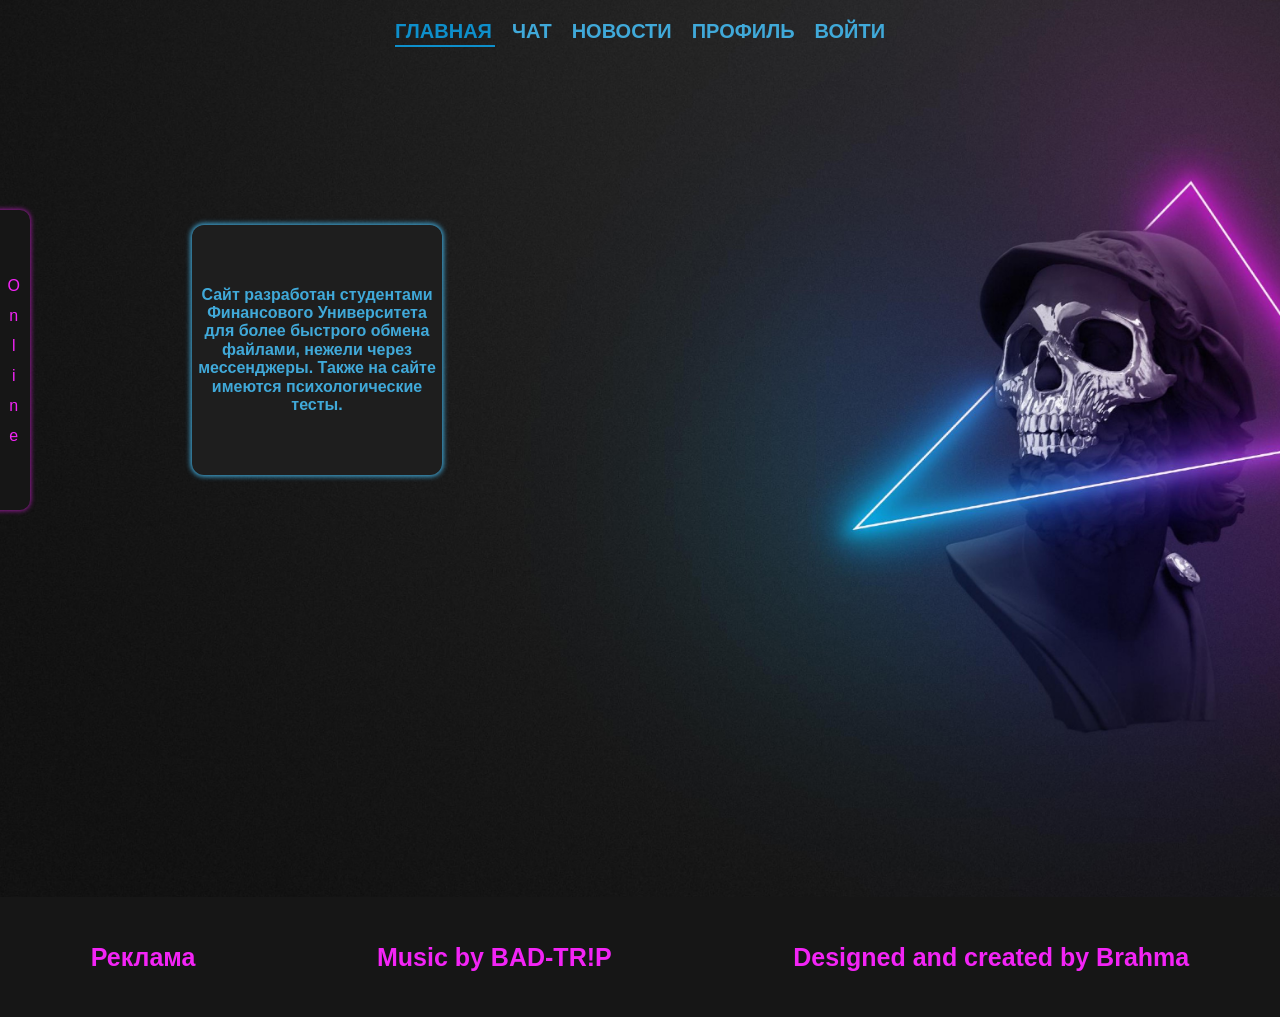
<file: index.html>
<!doctype html>
<html lang="ru">
<head>
    <script src="/index.js"></script>
    <meta charset="UTF-8">
    <meta name="viewport"
    content="width=device-width, user-scalable=no, initial-scale=1.0, maximum-scale=1.0, minimum-scale=1.0">
    <meta http-equiv="X-UA-Compatible" content="ie=edge">
    <link rel="stylesheet" href="css/index/anims.css">
    <link rel="stylesheet" href="css/index/media.css">
    <link rel="stylesheet" href="css/index/normalize.css">
    <link rel="stylesheet" href="css/index/style.css">
    <title>Главная</title>
    <link rel="shortcut icon" type="image/x-icon" href="img/logo1.png">
</head>
<body>
    <div class="main-container">
        <header class="header">
            <div class="container">
                <div class="header-content">
                    <nav class="header-navigation">
                        <ul class="header-list">
                            <li class="header-list__item-active">
                                <a href="index.html" class="header-list__link-active">
                                    Главная
                                </a>
                            </li>
                            <li class="header-list__item">
                                <a href="chat.html" class="header-list__link">
                                    Чат
                                </a>
                            </li>
                            <li class="header-list__item">
                                <a href="news.html" class="header-list__link">
                                    Новости
                                </a>
                            </li>
                            <li class="header-list__item">
                                <a href="profile.html" class="header-list__link">
                                    Профиль
                                </a>
                            </li>
                            <li class="header-list__item">
                                <a href="login.html" class="header-list__link">
                                    Войти
                                </a>
                            </li>
                        </ul>
                    </nav>
                </div>
            </div>
        </header>
    <main>
        <section>
            <div class="main-content">
                <div class="welcome">
                    <p class="main-text">
                        <!-- Lorem ipsum dolor sit amet consectetur adipisicing elit. Consequatur modi similique eligendi necessitatibus natus odio deserunt doloremque quidem minus aperiam! -->
                        Сайт разработан студентами Финансового Университета
                        для более быстрого обмена файлами, нежели через мессенджеры. 
                        Также на сайте имеются психологические тесты.
                    </p>
                </div>
            </div>
        </section>
        <div class="online">
            <div class="users-online">
                <a href="#"><img src="img/profile_photo.png" alt="user_photo" class="users-photo-online__item"></a>
                <a href="#"><p class="users-name-online">Nickname</p></a>
                <a href="#"><img src="img/profile_photo.png" alt="user_photo" class="users-photo-online__item"></a>
                <a href="#"><p class="users-name-online">Nickname</p></a>
                <a href="#"><img src="img/profile_photo.png" alt="user_photo" class="users-photo-online__item"></a>
                <a href="#"><p class="users-name-online">Nickname</p></a>
                <a href="#"><img src="img/profile_photo.png" alt="user_photo" class="users-photo-online__item"></a>
                <a href="#"><p class="users-name-online">Nickname</p></a>
                <a href="#"><img src="img/profile_photo.png" alt="user_photo" class="users-photo-online__item"></a>
                <a href="#"><p class="users-name-online">Хач.</p></a>
            </div>
            <div class="online-title">
                <p>O<br>n<br>l<br>i<br>n<br>e</p>
            </div>
        </div>
    </main>
    <footer class="footer-content">
            <p class="footer-content_item">Реклама</p>
            <p class="footer-content_item">Music by BAD-TR!P</p>
            <p class="footer-content_item"><span class="by">Designed and created</span> by Brahma</p>
    </footer>
</div>
<script src="main.js"></script>
</body>
</html>
</file>
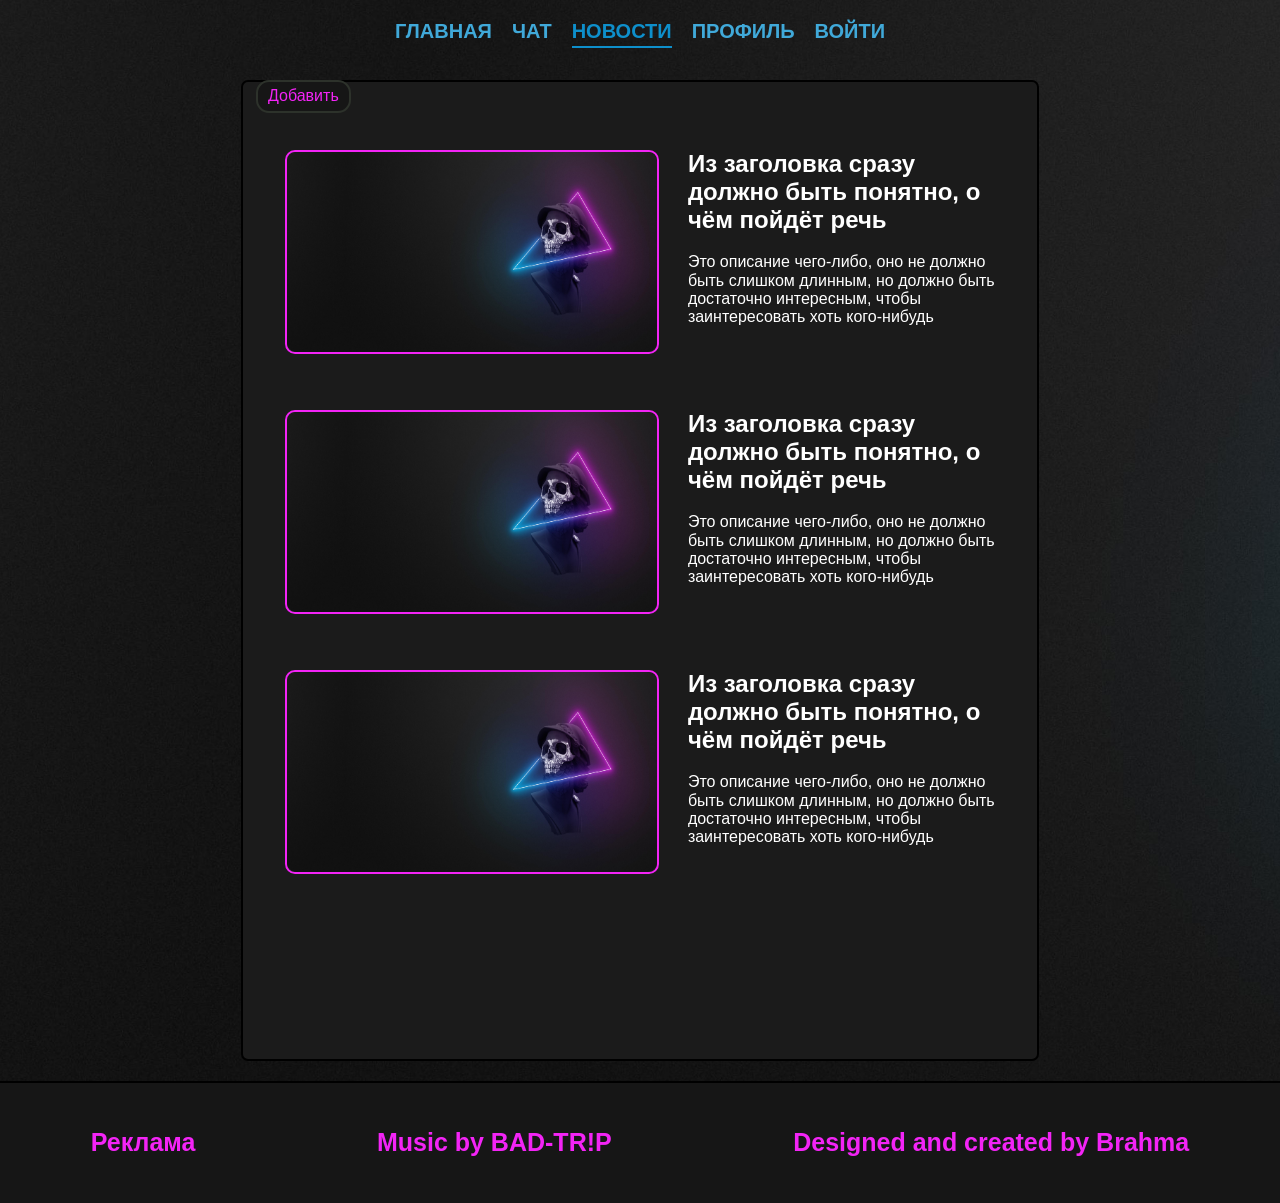
<file: news.html>
<!DOCTYPE html>
<html lang="en">
<head>
    <meta charset="UTF-8">
    <meta http-equiv="X-UA-Compatible" content="IE=edge">
    <link rel="shortcut icon" href="img/logo1.png" type="image/x-icon">
    <link rel="stylesheet" href="css/news/media.css">
    <link rel="stylesheet" href="css/index/normalize.css">
    <link rel="stylesheet" href="css/news/news.css">
    <meta name="viewport" content="width=device-width, initial-scale=1.0">
    <title>Новости</title>
</head>
<body>
    <header class="header">
        <div class="container">
            <div class="header-content">
                <nav class="header-navigation">
                    <ul class="header-list">
                        <li class="header-list__item">
                            <a href="index.html" class="header-list__link">
                                Главная
                            </a>
                        </li>
                        <li class="header-list__item">
                            <a href="chat.html" class="header-list__link">
                                Чат
                            </a>
                        </li>
                        <li class="header-list__item-active">
                            <a href="news.html" class="header-list__link-active">
                                Новости
                            </a>
                        </li>
                        <li class="header-list__item">
                            <a href="profile.html" class="header-list__link">
                                Профиль
                            </a>
                        </li>
                         <li class="header-list__item">
                                <a href="login.html" class="header-list__link">
                                    Войти
                                </a>
                            </li>
                    </ul>
                </nav>
            </div>
        </div>
    </header>
    <main class="main">
        <div class="main-container">
            <div class="add-news-button">
                <button id="add__button">Добавить</button>
                <div class="add-news">
                    <form action="" class="add-news-form">
                        <input type="text" name="text" id="news-name" placeholder="Введите название новости">
                        <textarea name="description" id="news-description" cols="30" rows="5" placeholder="Введите описание новости"></textarea>
                        <button id="add-news-attach-file_button" type="file">Прикрепить изображение</button>
                        <button type="submit" id="add-news_button">Добавить новость</button>
                    </form>
                </div>
            </div>
            <div class="main-container-items">
                <div class="item">
                    <div class="item-photo">
                        <img src="img/bg.jpg" alt="photo">
                    </div>
                    <div class="item-text">
                        <div class="item-title">
                            <h2><a href="#">Из заголовка сразу должно быть понятно, о чём пойдёт речь</a></h2>
                        </div>
                        <div class="item-description">
                            <p>Это описание чего-либо, оно не должно быть слишком длинным, но должно быть достаточно интересным, чтобы заинтересовать хоть кого-нибудь</p>
                        </div>
                    </div>
                </div>
                <div class="item">
                    <div class="item-photo">
                        <img src="img/bg.jpg" alt="photo">
                    </div>
                    <div class="item-text">
                        <div class="item-title">
                            <h2><a href="#">Из заголовка сразу должно быть понятно, о чём пойдёт речь</a></h2>
                        </div>
                        <div class="item-description">
                            <p>Это описание чего-либо, оно не должно быть слишком длинным, но должно быть достаточно интересным, чтобы заинтересовать хоть кого-нибудь</p>
                    </div>
                    </div>
                </div>
                <div class="item">
                    <div class="item-photo">
                        <img src="img/bg.jpg" alt="photo">
                    </div>
                    <div class="item-text">
                        <div class="item-title">
                            <h2><a href="#">Из заголовка сразу должно быть понятно, о чём пойдёт речь</a></h2>
                        </div>
                        <div class="item-description">
                            <p>Это описание чего-либо, оно не должно быть слишком длинным, но должно быть достаточно интересным, чтобы заинтересовать хоть кого-нибудь</p>
                    </div>
                    </div>
                </div>
            </div>
        </div>
    </main>
    <footer class="footer-content">
        <p class="footer-content_item">Реклама</p>
        <p class="footer-content_item">Music by BAD-TR!P</p>
        <p class="footer-content_item"><span class="by">Designed and created</span> by Brahma</p>
    </footer>
    <script src="main.js"></script>
</body>
</html>
</file>
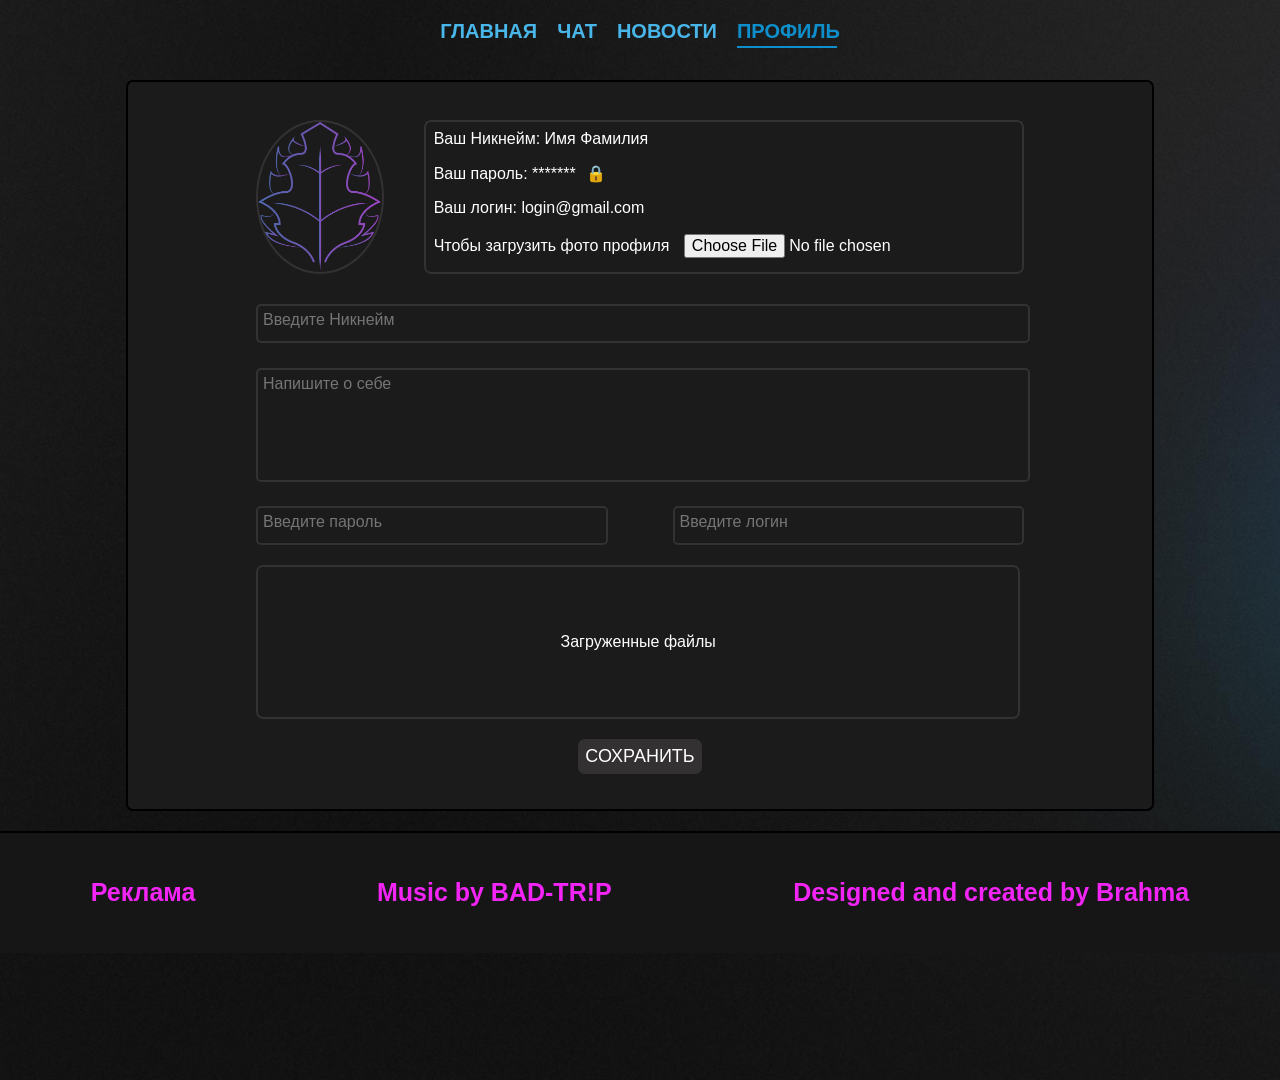
<file: profile.html>
<!DOCTYPE html>
<html lang="en">
<head>
    <meta charset="UTF-8">
    <meta http-equiv="X-UA-Compatible" content="IE=edge">
    <meta name="viewport" content="width=device-width, initial-scale=1.0">
    <link rel="shortcut icon" href="img/logo1.png" type="image/x-icon">
    <link rel="stylesheet" href="css/profile/hovers.css">
    <link rel="stylesheet" href="css/profile/media.css">
    <link rel="stylesheet" href="css/index/normalize.css">
    <link rel="stylesheet" href="css/profile/profile.css">
    <title>Профиль</title>
</head>
<body>
    <header class="header">
        <div class="container">
            <div class="header-content">
                <nav class="header-navigation">
                    <ul class="header-list">
                        <li class="header-list__item">
                            <a href="index.html" class="header-list__link">
                                Главная
                            </a>
                        </li>
                        <li class="header-list__item">
                            <a href="chat.html" class="header-list__link">
                                Чат
                            </a>
                        </li>
                        <li class="header-list__item">
                            <a href="news.html" class="header-list__link">
                                Новости
                            </a>
                        </li>
                        <li class="header-list__item-active">
                            <a href="profile.html" class="header-list__link-active">
                                Профиль
                            </a>
                        </li>
                    </ul>
                </nav>
            </div>
        </div>
    </header>
    <main class="main">
        <div class="main-container">
            <div class="top-content">
                <div class="profile_photo">
                    <img src="img/logo1.png" alt="profile_photo">
                </div>
                <div class="profile-header">
                    <div class="profile-header__item-name">
                        <p>Ваш Никнейм: <span class="profile-header-name">Имя Фамилия</span></p>
                    </div>
                    <div class="profile-header__item-password">
                        <p>Ваш пароль: <span class="profile-header-password">*******</span><a href="#">&#128274;</a></p>
                    </div>
                    <div class="profile-header__item-login">
                       <p>Ваш логин: <span class="profile-header-login">login@gmail.com</span></p>
                    </div>
                    <div class="profile-header__item-upload-photo">
                        <p class="">Чтобы загрузить фото профиля <input type="file"></p>
                    </div>
                </div>
            </div>
            <div class="other-content">
                <div class="other-content-nickname">
                    <div class="other-content__item-nickname">
                        <textarea name="nickname" id="nickname" cols="30" rows="1" placeholder="Введите Никнейм"></textarea>
                    </div>
                </div>
                <div class="other-content-about">
                    <div class="other-content__item-about">
                        <textarea name="about" id="about" cols="30" rows="1" placeholder="Напишите о себе"></textarea>
                    </div>
                </div>
                <div class="other-content-password">
                    <div class="other-content__item-password">
                        <textarea name="password" id="password" cols="30" r     ows="1" placeholder="Введите пароль"></textarea>
                        <textarea name="login" id="login" cols="30" rows="1" placeholder="Введите логин"></textarea>
                    </div>
                </div>
                <div class="other-content-donwload">
                    <div class="other-content__item-donwload">
                        <p>Загруженные файлы</p>
                    </div>
                </div>
            </div>
            <div class="button-save">
                <button id="button-save"><a href="#">Сохранить</a></button>
            </div>
        </div>
    </main>
    <footer class="footer-content">
        <p class="footer-content_item">Реклама</p>
        <p class="footer-content_item">Music by BAD-TR!P</p>
        <p class="footer-content_item"><span class="by">Designed and created</span> by Brahma</p>
    </footer>
    <script src="main.js"></script>
</body>
</html>
</file>
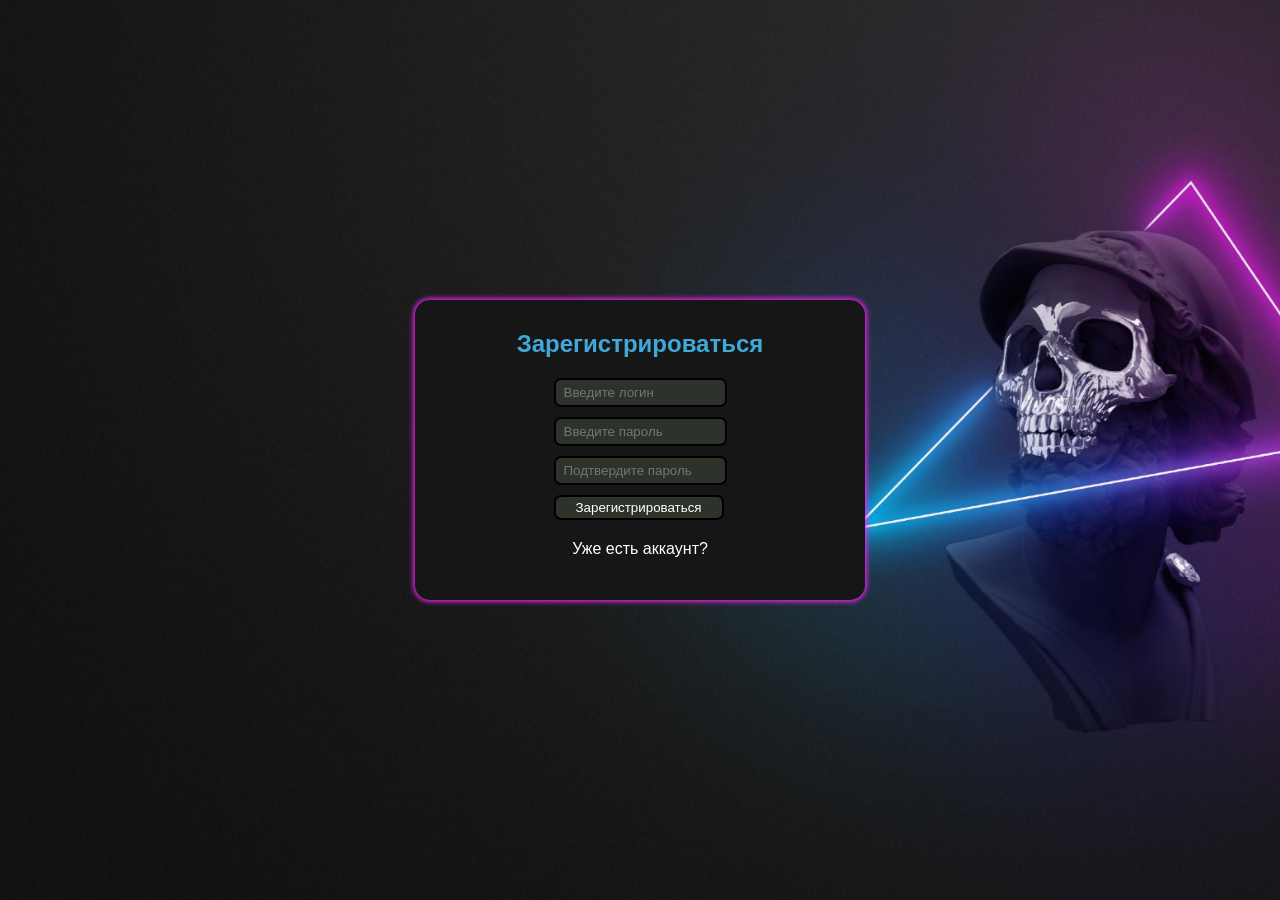
<file: register.html>
<!DOCTYPE html>
<html lang="en">
<head>
    <meta charset="UTF-8">
    <meta http-equiv="X-UA-Compatible" content="IE=edge">
    <link rel="shortcut icon" href="img/logo1.png" type="image/x-icon">
    <link rel="stylesheet" href="css/register/register.css">
    <meta name="viewport" content="width=device-width, initial-scale=1.0">
    <title>Регистрация</title>
</head>
<body>
    <div class="container">
        
        <div class="login-content">
            <h1>Зарегистрироваться</h1>
            <div class="login-forms">
                <form id="login-form">
                    <input name="login" class="login-input" id="name" autocomplete="new-password" placeholder="Введите логин" minlength="3" maxlength="30">
                    <input type="password" class="login-input" name="password" id="pass" autocomplete="new-password" placeholder="Введите пароль" minlength="3" maxlength="25">
                    <input type="password" class="login-input" name="repass" id="repassword" autocomplete="new-password" placeholder="Подтвердите пароль" minlength="3" maxlength="25">
                    <!-- <button type="submit" id="btn_register">Зарегистрироваться</button> -->
                    <button  class="login-input" id="submit">Зарегистрироваться </button>
                </form>
            </div>
            <a href="login.html">Уже есть аккаунт?</a>
        </div>
    </div>
    <script src="register.js"></script>
</body>
</html>
</file>
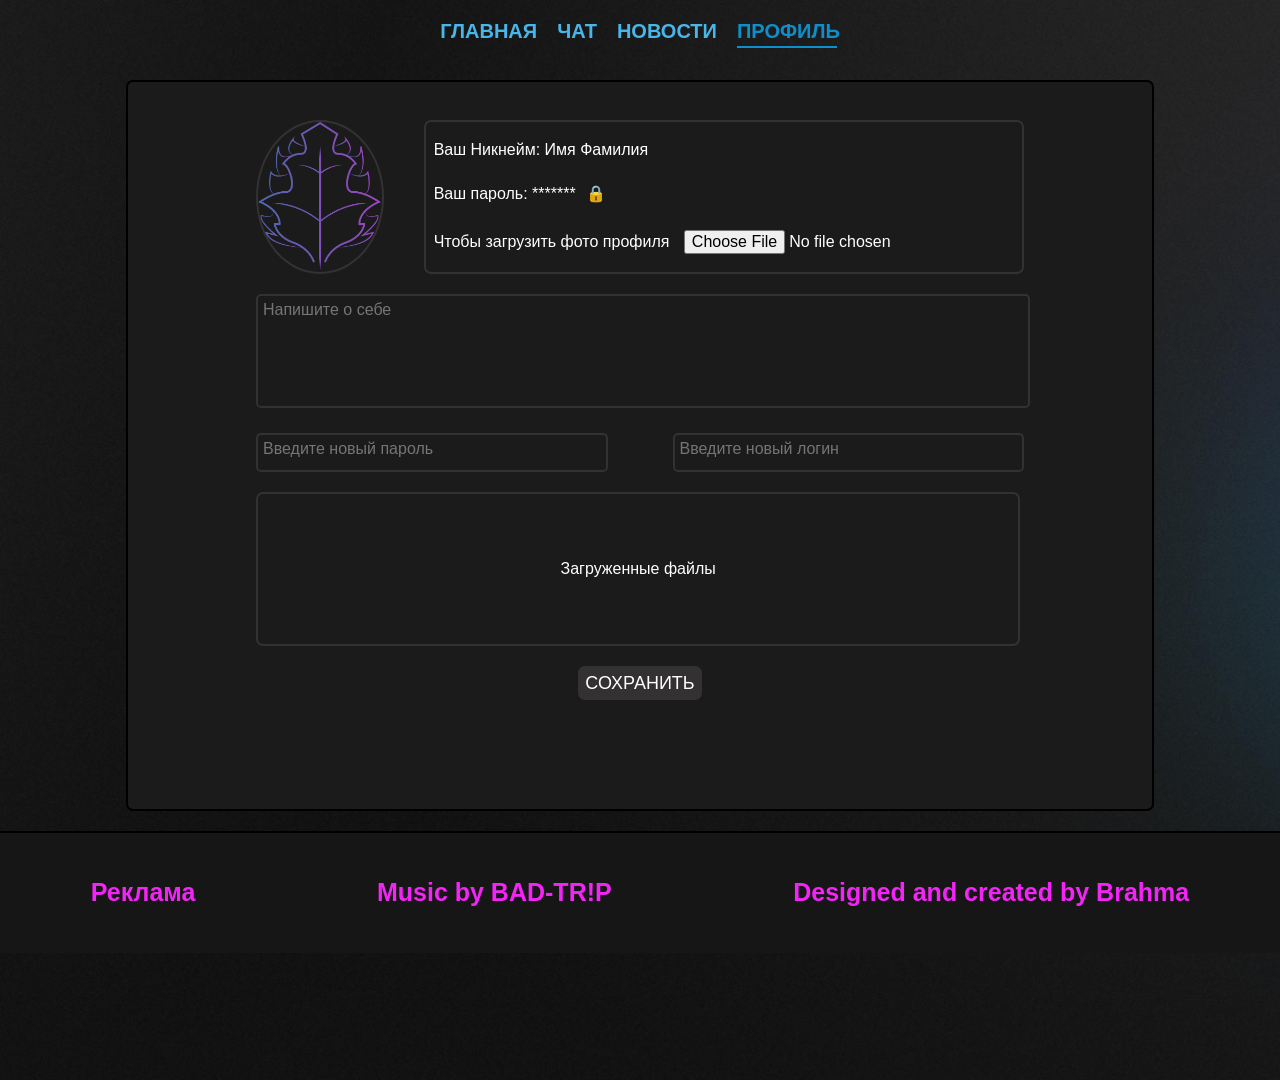
<file: real-master/profile.html>
<!DOCTYPE html>
<html lang="en">
<head>
    <meta charset="UTF-8">
    <meta http-equiv="X-UA-Compatible" content="IE=edge">
    <meta name="viewport" content="width=device-width, initial-scale=1.0">
    <link rel="shortcut icon" href="img/logo1.png" type="image/x-icon">
    <link rel="stylesheet" href="css/profile/hovers.css">
    <link rel="stylesheet" href="css/profile/media.css">
    <link rel="stylesheet" href="css/index/normalize.css">
    <link rel="stylesheet" href="css/profile/profile.css">
    <title>Профиль</title>
</head>
<body>
    <header class="header">
        <div class="container">
            <div class="header-content">
                <nav class="header-navigation">
                    <ul class="header-list">
                        <li class="header-list__item">
                            <a href="index.html" class="header-list__link">
                                Главная
                            </a>
                        </li>
                        <li class="header-list__item">
                            <a href="chat.html" class="header-list__link">
                                Чат
                            </a>
                        </li>
                        <li class="header-list__item">
                            <a href="news.html" class="header-list__link">
                                Новости
                            </a>
                        </li>
                        <li class="header-list__item-active">
                            <a href="profile.html" class="header-list__link-active">
                                Профиль
                            </a>
                        </li>
                    </ul>
                </nav>
            </div>
        </div>
    </header>
    <main class="main">
        <div class="main-container">
            <form action="">
            <div class="top-content">
                <div class="profile_photo">
                    <img src="img/logo1.png" alt="profile_photo">
                </div>
                    <div class="profile-header">
                        <div class="profile-header__item-name">
                            <p>Ваш Никнейм: <span class="profile-header-name">Имя Фамилия</span></p>
                        </div>
                        <div class="profile-header__item-password">
                            <p>Ваш пароль: <span class="profile-header-password">*******</span><a href="#">&#128274;</a></p>
                        </div>
                            <div class="profile-header__item-upload-photo">
                                <p>Чтобы загрузить фото профиля <input type="file"></p>
                            </div>
                        </div>
                    </div>
                    <div class="other-content">
                    <div class="other-content-about">
                        <div class="other-content__item-about">
                            <textarea name="about" id="about" cols="30" rows="1" placeholder="Напишите о себе"></textarea>
                        </div>
                    </div>
                    <div class="other-content-password">
                        <div class="other-content__item-password">
                            <textarea name="password" id="password" cols="30" rows="1" placeholder="Введите новый пароль"></textarea>
                            <textarea name="login" id="login" cols="30" rows="1" placeholder="Введите новый логин"></textarea>
                        </div>
                    </div>
                        <div class="other-content-donwload">
                            <div class="other-content__item-donwload">
                                <p>Загруженные файлы</p>
                            </div>
                        </div>
                    </div>
                </form>
                <div class="button-save">
                    <button id="button-save"><a href="#">Сохранить</a></button>
                </div>
            </div>
        </main>
        <footer class="footer-content">
            <p class="footer-content_item">Реклама</p>
            <p class="footer-content_item">Music by BAD-TR!P</p>
            <p class="footer-content_item"><span class="by">Designed and created</span> by Brahma</p>
        </footer>
    <script src="main.js"></script>
</body>
</html>
</file>
<file: css/index/anims.css>
@keyframes anim-for-content-block {
    0% {
        transform: translateY(10px);
    }
    50% {
        transform: translateY(-6px);
    }
}


@keyframes im_here {
    0% {
        margin-left: -270px;
    }

    25% {
        margin-left: -260px;
    }
    50% {
        margin-left: -270px;
    }
    75% {
        margin-left: -260px;
    }
    100% {
        margin-left: -270px;
    }
}
</file>
<file: css/index/media.css>
@media (max-width: 1440px) {
    
    section .welcome {
        height: 250px;
        width: 250px;
    }

    .welcome p {
        font-size: 16px;
    }
}

@media (max-width: 768px) {
    .footer-content p:first-child {
        display: none;
    }

    section .welcome {
        height: 250px;
        width: 250px;
    }

    .welcome p {
        font-size: 17px;
    }

    .online {
        visibility: hidden;
    }

    .footer-content > p {
        font-size: 23px;
    }

}

@media (max-width: 425px) {
    .header-list {
        font-size: 15px;
        padding: 5px;
    }

    section .welcome {
        margin-left: -5%;
        height: 225px;
        width: 225px;
    }
    
    section .welcome > p {
        font-size: 15px;
    }

    .footer-content > p {
        margin-top: -10%;
        font-size: 19px;
    }

}

@media (max-width: 375px) {

    .online {
        visibility: hidden;
    }

    .header-list__item-active {
        display: none;
    }

    footer .footer-content{
        color: red;
    }    

    .footer-content_item .by {
        display: none;
    }

    .footer-content_item:last-child::before {
        content: 'Site';
    }
}

@media (max-width: 320px) {



    .online {
        visibility: hidden;
    }

    .header-list__item-active {
        display: none;

    }

    footer {
        display: flex;
        flex-direction: column;
    }    
    

    .footer-content_item .by {
        display: none;
    }

    .footer-content_item:last-child::before {
        content: 'Site';
    }

}
</file>
<file: css/index/style.css>
@import url('./vars.css');

/* Полоса прокрутки */

body::-webkit-scrollbar {
    width: 8px;
}
  
body::-webkit-scrollbar-track {
    background: var(--theme-bg);
}

body::-webkit-scrollbar-thumb {
    border-radius: 10px;
    border: 2px solid #ad1aaf;
}

* {
    box-sizing: border-box;
    margin: 0;
    padding: 0;
    font-family: Arial;
}

html {
    background-color: var(--theme-bg);
}

/* HEADER */

header {
    position: relative;
    top: 0;
    display: flex;
    text-align: center;
    justify-content: center;
    height: 60px;
}

.header-content {
    width: 100%;
    flex-wrap: wrap;
}

.header-list {
    display: flex;
    list-style: none;
}

.header-navigation li{
    margin-top: 10px;
    font-size: 20px;
    padding: 10px;
    font-weight: bold;
    text-transform: uppercase;
}

/* HEADER-LIST__LINK */

.header-list__link {
    position: relative;
    text-decoration: none;
    color: var(--light-blue);
    text-transform: uppercase;
    padding-bottom: 5px;
    font-weight: bold;
}

.header-list__link:before {
    content: '';
    position: absolute;
    bottom: 0;
    left: 0;
    width: 100%;
    height: 2px;
    background-color: #0e8fcb;
    transform: scaleX(0);
    transition: all 0.2s ease-in-out;
}

.header-list__link:hover {
    color: #0e8fcb;
}

.header-list__link:hover::before {
    transform: scaleX(1);
    height: 2.5px;
}

.header-list__link:hover::before {
    color: var(--light-blue);
}

/* HEADER-LIST-LINK__ACTIVE */

.header-list__item-active a{
    text-decoration: none;
    color: #0e8fcb;
}

.header-list__link-active:before {
    content: '';
    position: absolute;
    bottom: 5.5px;
    top: 1  ;
    bottom: 13px;
    width: 100px;
    height: 2.5px;
    transform: scaleX(1);
    background-color: #0e8fcb;
}

/* CONTENT */


body:before {
	position: absolute;
	content: ' ';
    background-image: url('../../img/bg.jpg');
    background-size: cover;
	background-position: 50% 0;
    background-repeat: no-repeat; 
	height: 100%;
	width: 100%;
	z-index: -1;
}

.main-content {
    display: flex;
    justify-content: center;
    width: 50%;
}

.welcome {
    position: absolute;
    z-index: -1;
    top: 25%;
    left: 15%;
    height: 375px;
    width: 350px;
    background-color: #1E1E1E;
    border-radius: 12px;
    box-shadow: 0 0 5px 1.5px var(--light-blue);
    display: flex;
    justify-content: center;
    align-items: center;
}

.main-text {
    font-weight: bold;
    font-size: 23px;
    color: var(--light-blue);
    text-align: center;
}

/* ONLINE */

.online {
    display: flex;
    justify-content: space-between;
    background-color: var(--theme-bg);
    box-shadow: 0 0 5px 0.5px var(--theme-text);
    border-radius: 10px;
    width: 300px;
    height: 300px;
    margin-top: 150px;
    margin-left: -270px;
    user-select: none;
    transition: 0.3s ease-in-out;
    animation-delay: 5s;
    animation-duration: 1.5s;
    animation-name: im_here;
}

.online:hover {
    margin-left: -10px;
}

.users-online {
    display: flex;
    flex-direction: column;
    align-items: center;
    padding-left: 10px;
    padding-top: 10px;
    flex-wrap: wrap;
}

.users-online a {
    text-decoration: none;
}

.users-name-online {
    color: var(--light-blue);
    font-size: 14px;
    padding: 5px;
}

.users-online img {
    width: 40px;
    height: 40px;
}

.online-title {
    display: flex;
    justify-content: left;
    text-align: center;
    margin-right: 10px;
    align-items: center;
}

.online-title p {
    color: var(--light-pink);
    margin-top: 10%;
    line-height: 30px;
}

/* FOOTER */

main {
    height: 93vh;
}

footer {
    background-color: var(--theme-bg);
    display: flex;
    justify-content: space-around;
    align-items: center;
    height: 120px;
    flex-wrap: wrap;
}

.footer-content_item {
    color: var(--light-pink);
    font-weight: bold;
    font-size: 25px;
}

.sticky {
    position: sticky;
    top: 0;
    left: 0;
    background-color: #0000008c;
    transition: background 1s ease;
}
</file>
<file: css/news/media.css>
@import url(./vars.css);

@media (max-width: 768px) {


    .item {
        display: flex;
        flex-direction: column;
        align-items: center;
        margin-top: 100px;
    }

    .item-text {
        font-size: 14px;
        margin-top: 20px;
    }

    .footer-content_item:first-child {
        display: none;
    }

}

@media (max-width: 425px) {
 
    .header-list li:first-child {
        display: none;
    }

    .main-container-items {
        width: 100%;
    }

    .main-container-items .item .item-photo {
        width: 200px;
        height: 200px;
    }
    
    .main-container-items .item .item-photo img {
        width: 200px;
        height: 200px;
    }

    .main-container-items .item .item-text {
        font-size: 10px;
    }

    footer {
        display: flex;
        flex-direction: column;
        align-items: center;
        text-align: center;
    }
    
    footer p {
        font-size: 3px;

    }
}

@media (max-width: 320px) {

    .header-navigation li {
        font-size: 10px;
    }

    .main-container-items .item .item-photo {
        width: 130px;
        height: 150px;
    }
    
    .main-container-items .item .item-photo img {
        width: 130px;
        height: 150px;
    }

    .main-container-items .item .item-text {
        font-size: 9px;
    }
}
</file>
<file: css/news/news.css>
@import url(./vars.css);

/* SCROLLBAR */

body::-webkit-scrollbar {
    width: 8px;
}
  
body::-webkit-scrollbar-track {
    background: var(--theme-bg);
}

body::-webkit-scrollbar-thumb {
    border-radius: 10px;
    border: 2px solid #ad1aaf;
}

.main-container-items::-webkit-scrollbar {
    width: 8px;
}
  
.main-container-items::-webkit-scrollbar-track {
    background: var(--theme-bg);
}

.main-container-items::-webkit-scrollbar-thumb {
    border-radius: 10px;
    border: 2px solid #ad1aaf;
}

* {
    margin: 0;
    padding: 0;
    font-family: Arial;
}

/* BACKGROUND */

body:before {
	content: ' ';
	position: absolute;
    background-image: url('../../img/bg.jpg');
    background-size: cover;
    background-repeat: no-repeat; 
	height: 130%;
	width: 100%;
	z-index: -1;
}

html {
    background-color: #333131;
}

/* HEADER */

header {
    position: relative;
    top: 0;
    display: flex;
    text-align: center;
    justify-content: center;
    height: 60px;
}

.header-content {
    width: 100%;
    flex-wrap: wrap;
}

.header-list {
    display: flex;
    list-style: none;
}

.header-navigation li{
    margin-top: 10px;
    font-size: 20px;
    padding: 10px;
    font-weight: bold;
    text-transform: uppercase;
}

/* MENU-LIST */

.header-list__link {
    position: relative;
    text-decoration: none;
    color: var(--light-blue);
    text-transform: uppercase;
    padding-bottom: 5px;
    font-weight: bold;
}

.header-list__link:before {
    content: '';
    position: absolute;
    bottom: 0;
    left: 0;
    width: 100%;
    height: 2px;
    background-color: #0e8fcb;
    transform: scaleX(0);
    transition: all 0.2s ease-in-out;
}

.header-list__link:hover {
    color: #0e8fcb;
}

.header-list__link:hover::before {
    transform: scaleX(1);
    height: 2.5px;
}

.header-list__link:hover::before {
    color: var(--light-blue);
}

/* ACTIVE-PAGE */

.header-list__item-active a{
    text-decoration: none;
    color: #0e8fcb;
}

.header-list__link-active:before {
    content: '';
    position: absolute;
    bottom: 5.5px;
    top: 1;
    bottom: 12px;
    width: 100px;
    height: 2.5px;
    transform: scaleX(1);
    background-color: #0e8fcb;
}

/* CONTENT */

main {
    display: flex;
    justify-content: center;
    align-content: center;
}

.main-container {
    width: 60%;
    height: 100vh;
    background-color: #1B1B1B;
    border: 2px solid black;
    border-radius: 7px;
    margin: 20px 80px;
    padding: 3% 1%;
    display: flex;
    flex-wrap: wrap;
    flex-direction: column;
}

.main-container-items {
    overflow-y: scroll;
}

.item {
    display: flex;
    justify-content: space-evenly;
    color: white;
    height: 200px;
    padding: 30px 0;
}

.item a {
    text-decoration: none;
    color: white;
}

.item .item-photo {
    background-color: #1B1B1B;
    border: 2px solid var(--light-pink);
    border-radius: 10px;
    width: 370px;
    height: 200px;
}

.item .item-photo img {
    border-radius: 10px;
    width: 370px;
    height: 200px;
}

.item-text {
    flex-basis: 40%;
}

.item-text .item-description {
    margin-top: 20px;
}

/* FOOTER */

footer {
    border-top: 2px solid black;
    background-color: var(--theme-bg);
    display: flex;
    justify-content: space-around;
    align-items: center;
    height: 120px;
    flex-wrap: wrap;
}

.footer-content_item {
    color: var(--light-pink);
    font-weight: bold;
    font-size: 25px;
}

.sticky {
    position: sticky;
    top: 0;
    left: 0;
    background-color: #0000008c;
    transition: 1s ease;
}

/* ADD-NEWS */

.add-news-button {
    position: absolute;
    color: white;
    margin-top: -40px;
    cursor: pointer;
}

.add-news-button > button {
    border-radius: 13px;
    background-color: var(--theme-bg);
    color: var(--light-pink);
    border: 2px solid var(--light-gray-bg);
    padding: 5px 10px;
}

.add-news-form{
    display: flex;
    position: absolute;
    justify-content: center;
    flex-direction: column;
    visibility: hidden;
}

.add-news-button button:focus-within {
    border: 2px solid var(--light-pink);
}

.add-news-button:focus-within .add-news-form {
    visibility: visible;
}

.add-news-form input{
    border-top-left-radius: 7px;
    border-top-right-radius: 7px;
    background-color: var(--theme-bg);
    border: none;
    padding: 3px;
    border: 2px solid var(--light-gray-bg);
    outline: none;
    color: white;
    transition: .3s ease-in-out;
}

.add-news-form textarea {
    background-color: var(--theme-bg);
    resize: none;
    border: none;
    padding: 3px;
    border: 2px solid var(--light-gray-bg);
    outline: none;
    color: white;
    transition: .3s ease-in-out;
}

#add-news-attach-file_button {
    background-color: var(--theme-bg);
    border: 2px solid var(--light-gray-bg);
    color: #757566;
    cursor: pointer;
    transition: .3s ease-in-out;
    padding: 3px 0;
}

#add-news_button {
    background-color: var(--theme-bg);
    border: 2px solid var(--light-gray-bg);
    border-bottom-left-radius: 7px;
    border-bottom-right-radius: 7px;
    color: #757566;
    cursor: pointer;
    transition: .3s ease-in-out;
    padding: 3px 0;
}

/* ANIMATION */

.add-news-form input:hover{
    border: 2px solid var(--light-pink);
}

.add-news-form textarea:hover {
    border: 2px solid var(--light-pink);
}

#add-news-attach-file_button:hover {
    border: 2px solid var(--light-pink);
}

#add-news_button:hover {
    border: 2px solid var(--light-pink);
}

.add-news-form input:focus-within{
    border: 2px solid var(--light-pink);
}

.add-news-form textarea:focus-within {
    border: 2px solid var(--light-pink);
}
</file>
<file: css/profile/hovers.css>
@import url(./vars.css);

/* header */

.header-list__link:hover {
    color: #0e8fcb;
}

.header-list__link:hover::before {
    transform: scaleX(1);
    height: 2.5px;
}

.header-list__link:hover::before {
    color: var(--light-blue);
}

/* content */

.profile_photo:hover {
    border: 2px solid var(--light-pink);
}

.other-content__item-nickname textarea:hover {
    border: 2px solid var(--light-pink);
}

.other-content__item-nickname textarea:focus {
    border: 2px solid var(--light-pink);
}

.other-content__item-about textarea:hover {
    border: 2px solid var(--light-pink);
}

.other-content__item-about textarea:focus {
    border: 2px solid var(--light-pink);
}

.other-content__item-password textarea:hover {
    border: 2px solid var(--light-pink);
}

.other-content__item-password textarea:focus {
    border: 2px solid var(--light-pink);
}

.other-content__item-donwload:hover {
    border: 2px solid var(--light-pink);
}

#button-save:hover {
    border: 2px solid var(--light-pink);
}
</file>
<file: css/profile/media.css>
@media (max-width: 1440px) {
    
}

@media (max-width: 1024px) {
    .profile-header > div {
        font-size: 14px;
    }
}

@media (max-width: 768px) {
    footer p:first-child {
        display: none;
    }
}

@media (max-width: 425px) {
    
    .profile-header {
        margin-top: 20px;
        height: 400px;
        width: 265px;
    }

    .top-content .profile_photo {
        width: 150px;
        margin-left: 20%;
    }

    .other-content__item-about #about {
        height: 50px;
    }

    .other-content-donwload {
        display: none;
    }

    .header-list__item-active {
        display: none;
    }

    .top-content {
        display: flex;
        flex-direction: column;
    }

    .other-content__item-password textarea {
        overflow-y: hidden;
    }

    .other-content-donwload {
        visibility: none;
    }

    .button-save {
        margin-top: 10px;
    }

    .button-save button {
        margin-top: 25px;
    }

    .button-save a {
        font-size: 14px;
    }

    .footer-content_item:nth-child(2) {
        font-size: 20px;
    }

    .footer-content_item:last-child{
        font-size: 20px;
    }
}

@media (max-width: 375px) {
    .profile-header {
        width: 235px;
    }
}

@media (max-width: 320px) {
    
    .top-content {
        margin-left: -10%;
    }

    .profile-header {
        width: 200px;
        margin-left: 20px;
    }

    .other-content__item-password {
        width: 200px;
    }
    
    .header-list__item a {
        font-size: 18px;
    }

    .button-save {
        margin-top: -10px;
    }

    .button-save a {
        font-size: 12px;
    }

}
</file>
<file: css/profile/profile.css>
@import url(./vars.css);

/* SCROLLBAR */

body::-webkit-scrollbar {
    width: 8px;
}
  
body::-webkit-scrollbar-track {
    background: var(--theme-bg);
}

body::-webkit-scrollbar-thumb {
    border-radius: 10px;
    border: 2px solid #ad1aaf;
}

* {
    margin: 0;
    padding: 0;
    font-family: Arial;
}

/* BACKGROUND */

body:before {
	content: ' ';
	position: absolute;
    background-image: url('../../img/bg.jpg');
    background-size: cover;
    background-repeat: no-repeat; 
	height: 120%;
	width: 100%;
	z-index: -1;
}

html {
    background-color: #333131;
}

/* HEADER */

header {
    position: relative;
    top: 0;
    display: flex;
    text-align: center;
    justify-content: center;
    height: 60px;
}

.header-content {
    width: 100%;
    flex-wrap: wrap;
}

.header-list {
    display: flex;
    list-style: none;
}

.header-navigation li{
    margin-top: 10px;
    font-size: 20px;
    padding: 10px;
    font-weight: bold;
    text-transform: uppercase;
}

/* MENU-LIST */

.header-list__link {
    position: relative;
    text-decoration: none;
    color: #49b6e9;
    text-transform: uppercase;
    padding-bottom: 5px;
    font-weight: bold;
}

.header-list__link:before {
    content: '';
    position: absolute;
    bottom: 0;
    left: 0;
    width: 100%;
    height: 2px;
    background-color: #0e8fcb;
    transform: scaleX(0);
    transition: all 0.2s ease-in-out;
}

/* ACTIVE-PAGE */

.header-list__item-active a{
    text-decoration: none;
    color: #0e8fcb;
}

.header-list__link-active:before {
    content: '';
    position: absolute;
    bottom: 5.5px;
    top: 1;
    bottom: 12px;
    width: 100px;
    height: 2.5px;
    transform: scaleX(1);
    background-color: #0e8fcb;
}


/* CONTENT */

main {
    display: flex;
    justify-content: center;
    align-content: center;
}

.main-container {
    width: 60%;
    height: 650px;
    background-color: #1B1B1B;
    border: 2px solid black;
    border-radius: 7px;
    margin: 20px 80px;
    padding: 3% 10%;
}

.main-container .button-save {
    text-align: center;
}

.top-content {
    display: flex;
    justify-content: space-between;
}

.profile_photo {
    margin-right: 40px;
    flex-basis: 17%;
    border-radius: 100%;
    display: flex;
    justify-content: center;
    align-items: center;
    background-color: #1B1B1B;
    border: 2px solid #333131;
    transition: 0.3s ease-in-out;
}

.profile_photo img {
    height: 150px;
}


.profile_photo p {

    color: white;
}

.profile-header {
    flex-basis: 82%;
    height: 150px;
    border-radius: 7px;
    background-color: #1B1B1B;
    border: 2px solid #333131;
    transition: 0.3s ease-in-out;
    color: white;
}

.profile-header p {
    padding: 8px 8px;
}

.profile-header__item-password a {
    margin-left: 10px;
    color: white;
    text-decoration: none;
}

.profile-header__item-upload-photo input[type="file"] {
    margin-left: 10px;
}

/* NICKNAME, PASSWORD AND LOGIN, ABOUT, DONWLOAD */

.other-content {
    display: flex;
    flex-direction: column;
    align-items: center;
}

.other-content > div textarea {
    color: white;
}

.other-content-nickname {
    width: 100%;
}

.other-content__item-nickname textarea {
    height: 25px;
    width: 99%;
    margin: 30px 0 0 0;
    resize: none;
    padding: 5px;
    border-radius: 5px;
    outline: none;
    background-color: #1B1B1B;
    border: 2px solid #333131;
    transition: 0.3s ease-in-out;
}


.other-content-about {
    width: 100%;
}

.other-content__item-about textarea {
    height: 100px;
    width: 99%;
    resize: none;
    padding: 5px;
    border-radius: 5px;
    outline: none;
    margin: 20px 0;
    background-color: #1B1B1B;
    border: 2px solid #333131;
    transition: 0.3s ease-in-out;
}

#password {
    margin: 0 65px 0 0;
}

.other-content__item-password  {
    display: flex;
}

.other-content-password {
    width: 100%;
}

.other-content__item-password textarea {
    flex-basis: 49%;
    resize: none;
    outline: none;
    border-radius: 5px;
    padding: 5px;
    height: 25px;
    background-color: #1B1B1B;
    border: 2px solid #333131;
    transition: 0.3s ease-in-out;
}

.other-content-donwload {
    width: 100%;
}

.other-content__item-donwload {
    width: 99%;
    height: 150px;
    display: flex;
    justify-content: center;
    align-items: center;
    border-radius: 7px;
    margin: 20px 0;
    background-color: #1B1B1B;
    border: 2px solid #333131;
    transition: 0.3s ease-in-out;
}

.other-content__item-donwload p {
    color: white;
}

/* SAVE-BUTTON */

.button-save a {
    text-decoration: none;
    color: white;
}

#button-save {
    background-color: #333131;
    border: 2px solid #333131;
    border-radius: 7px;
    color: white;
    font-size: 18px;
    text-transform: uppercase;
    padding: 5px;
    transition: 0.3s ease-in-out;
}

/* FOOTER */

footer {
    border-top: 2px solid black;
    background-color: var(--theme-bg);
    display: flex;
    justify-content: space-around;
    align-items: center;
    height: 120px;
    flex-wrap: wrap;
}

.footer-content_item {
    color: var(--light-pink);
    font-weight: bold;
    font-size: 25px;
}

.sticky {
    position: sticky;
    top: 0;
    left: 0;
    background-color: #0000008c;
    transition: background 1s ease;
}
</file>
<file: css/register/register.css>
@import url('./vars.css');

* {
    padding: 0;
    margin: 0;
    font-family: Arial;
}



body:before {
	position: absolute;
	content: ' ';
    background-image: url('../../img/bg.jpg');
    background-size: cover;
	background-position: 50% 0;
    background-repeat: no-repeat; 
	height: 100%;
	width: 100%;
	z-index: -1;
}



.container {
    width: 100%;
    height: 100vh;
    display: flex;
    justify-content: center;
    align-items: center;
}

.login-content {
    display: flex;
    flex-direction: column;
    text-align: center;
    border-radius: 15px;
    width: 450px;
    height: 300px;
    background-color: var(--theme-bg);
    box-shadow: 0 0 5px 1.5px var(--light-pink);
    color: white;
}

.login-content h1 {
    font-size: 24px;
    color: var(--light-blue);
    user-select: none;
}

.login-content .login-forms {
    display: flex;
    flex-direction: column;
}

.login-forms {
    width: 48%;
}

.login-content {
    flex-direction: column;
    align-items: center;
}

.login-content h1 {
    margin-top: 30px;
}

.login-content a {
    text-decoration: none;
    color: white;
    margin-top: 20px;
}

.login-forms {
    margin-top: 10px;
    align-items: center;
}

.login-input {
    display: flex;
    flex-direction: column;
    resize: none;
    outline: none;
    border-radius: 7px;
    height: 25px;
    background-color: var(--light-gray-bg);
    border: 2px solid black;
    font-family: Arial;
    transition: 0.2s ease;
    margin-top: 10px;
    color: white;
}

.login-input::placeholder {
    padding-left: 8px;
    padding-top: 4px;
    display: flex;
}


.login-forms button {
    margin-top: 10px;
    border: 2px solid black;
    border-radius: 7px;
    background-color: var(--light-gray-bg);
    padding: 3px 20px;
    color: white;
    transition: 0.3s ease-in-out;
    cursor: pointer;
}

.login-forms button:hover {
    outline: var(--light-blue) solid 2px;
}

.login-forms input:hover {
    outline: var(--light-blue) solid 2px;
}

.login-forms input:focus {
    outline: var(--light-blue) solid 2px;
}

/* FORM-FAIL */
.formsFail  {
    border-radius: 5px;
    border: 2px solid black;
    outline: rgba(200, 3, 3, 0.692) solid 2px;
 }
</file>
<file: real-master/css/profile/hovers.css>
@import url(./vars.css);

/* header */

.header-list__link:hover {
    color: #0e8fcb;
}

.header-list__link:hover::before {
    transform: scaleX(1);
    height: 2.5px;
}

.header-list__link:hover::before {
    color: var(--light-blue);
}

/* content */

.profile_photo:hover {
    border: 2px solid var(--light-pink);
}

.other-content__item-nickname textarea:hover {
    border: 2px solid var(--light-pink);
}

.other-content__item-nickname textarea:focus {
    border: 2px solid var(--light-pink);
}

.other-content__item-about textarea:hover {
    border: 2px solid var(--light-pink);
}

.other-content__item-about textarea:focus {
    border: 2px solid var(--light-pink);
}

.other-content__item-password textarea:hover {
    border: 2px solid var(--light-pink);
}

.other-content__item-password textarea:focus {
    border: 2px solid var(--light-pink);
}

.other-content__item-donwload:hover {
    border: 2px solid var(--light-pink);
}

#button-save:hover {
    border: 2px solid var(--light-pink);
}
</file>
<file: real-master/css/profile/media.css>
@media (max-width: 1440px) {
    
}

@media (max-width: 1024px) {
    .profile-header > div {
        font-size: 14px;
    }
}

@media (max-width: 768px) {
    footer p:first-child {
        display: none;
    }
}

@media (max-width: 425px) {
    
    .profile-header {
        margin-top: 20px;
        height: 400px;
        width: 265px;
    }

    .top-content .profile_photo {
        width: 150px;
        margin-left: 20%;
    }

    .other-content__item-about #about {
        height: 50px;
    }

    .other-content-donwload {
        display: none;
    }

    .header-list__item-active {
        display: none;
    }

    .top-content {
        display: flex;
        flex-direction: column;
    }

    .other-content__item-password textarea {
        overflow-y: hidden;
    }

    .other-content-donwload {
        visibility: none;
    }

    .button-save {
        margin-top: 10px;
    }

    .button-save button {
        margin-top: 25px;
    }

    .button-save a {
        font-size: 14px;
    }

    .footer-content_item:nth-child(2) {
        font-size: 20px;
    }

    .footer-content_item:last-child{
        font-size: 20px;
    }
}

@media (max-width: 375px) {
    .profile-header {
        width: 235px;
    }
}

@media (max-width: 320px) {
    
    .top-content {
        margin-left: -10%;
    }

    .profile-header {
        width: 200px;
        margin-left: 20px;
    }

    .other-content__item-password {
        width: 200px;
    }
    
    .header-list__item a {
        font-size: 18px;
    }

    .button-save {
        margin-top: -10px;
    }

    .button-save a {
        font-size: 12px;
    }

}
</file>
<file: real-master/css/profile/profile.css>
@import url(./vars.css);

/* SCROLLBAR */

body::-webkit-scrollbar {
    width: 8px;
}
  
body::-webkit-scrollbar-track {
    background: var(--theme-bg);
}

body::-webkit-scrollbar-thumb {
    border-radius: 10px;
    border: 2px solid #ad1aaf;
}

* {
    margin: 0;
    padding: 0;
    font-family: Arial;
}

/* BACKGROUND */

body:before {
	content: ' ';
	position: absolute;
    background-image: url('../../img/bg.jpg');
    background-size: cover;
    background-repeat: no-repeat; 
	height: 120%;
	width: 100%;
	z-index: -1;
}

html {
    background-color: #333131;
}

/* HEADER */

header {
    position: relative;
    top: 0;
    display: flex;
    text-align: center;
    justify-content: center;
    height: 60px;
}

.header-content {
    width: 100%;
    flex-wrap: wrap;
}

.header-list {
    display: flex;
    list-style: none;
}

.header-navigation li{
    margin-top: 10px;
    font-size: 20px;
    padding: 10px;
    font-weight: bold;
    text-transform: uppercase;
}

/* MENU-LIST */

.header-list__link {
    position: relative;
    text-decoration: none;
    color: #49b6e9;
    text-transform: uppercase;
    padding-bottom: 5px;
    font-weight: bold;
}

.header-list__link:before {
    content: '';
    position: absolute;
    bottom: 0;
    left: 0;
    width: 100%;
    height: 2px;
    background-color: #0e8fcb;
    transform: scaleX(0);
    transition: all 0.2s ease-in-out;
}

/* ACTIVE-PAGE */

.header-list__item-active a{
    text-decoration: none;
    color: #0e8fcb;
}

.header-list__link-active:before {
    content: '';
    position: absolute;
    bottom: 5.5px;
    top: 1;
    bottom: 12px;
    width: 100px;
    height: 2.5px;
    transform: scaleX(1);
    background-color: #0e8fcb;
}


/* CONTENT */

main {
    display: flex;
    justify-content: center;
    align-content: center;
}

.main-container {
    width: 60%;
    height: 650px;
    background-color: #1B1B1B;
    border: 2px solid black;
    border-radius: 7px;
    margin: 20px 80px;
    padding: 3% 10%;
}

.main-container .button-save {
    text-align: center;
}

.top-content {
    display: flex;
    justify-content: space-between;
}

.profile_photo {
    margin-right: 40px;
    flex-basis: 17%;
    border-radius: 100%;
    display: flex;
    justify-content: center;
    align-items: center;
    background-color: #1B1B1B;
    border: 2px solid #333131;
    transition: 0.3s ease-in-out;
}

.profile_photo img {
    height: 150px;
}


.profile_photo p {

    color: white;
}

.profile-header {
    flex-basis: 82%;
    height: 150px;
    border-radius: 7px;
    background-color: #1B1B1B;
    border: 2px solid #333131;
    transition: 0.3s ease-in-out;
    color: white;
    display: flex;
    justify-content: space-evenly;
    flex-direction: column;
}

.profile-header p {
    padding: 8px 8px;
}

.profile-header__item-password a {
    margin-left: 10px;
    color: white;
    text-decoration: none;
}

.profile-header__item-upload-photo input[type="file"] {
    margin-left: 10px;
}

/* NICKNAME, PASSWORD AND LOGIN, ABOUT, DONWLOAD */

.other-content {
    display: flex;
    flex-direction: column;
    align-items: center;
}

.other-content > div textarea {
    color: white;
}

.other-content-nickname {
    width: 100%;
}

.other-content__item-nickname textarea {
    height: 25px;
    width: 99%;
    margin: 30px 0 0 0;
    resize: none;
    padding: 5px;
    border-radius: 5px;
    outline: none;
    background-color: #1B1B1B;
    border: 2px solid #333131;
    transition: 0.3s ease-in-out;
}


.other-content-about {
    width: 100%;
}

.other-content__item-about textarea {
    height: 100px;
    width: 99%;
    resize: none;
    padding: 5px;
    border-radius: 5px;
    outline: none;
    margin: 20px 0;
    background-color: #1B1B1B;
    border: 2px solid #333131;
    transition: 0.3s ease-in-out;
}

#password {
    margin: 0 65px 0 0;
}

.other-content__item-password  {
    display: flex;
}

.other-content-password {
    width: 100%;
}

.other-content__item-password textarea {
    flex-basis: 49%;
    resize: none;
    outline: none;
    border-radius: 5px;
    padding: 5px;
    height: 25px;
    background-color: #1B1B1B;
    border: 2px solid #333131;
    transition: 0.3s ease-in-out;
}

.other-content-donwload {
    width: 100%;
}

.other-content__item-donwload {
    width: 99%;
    height: 150px;
    display: flex;
    justify-content: center;
    align-items: center;
    border-radius: 7px;
    margin: 20px 0;
    background-color: #1B1B1B;
    border: 2px solid #333131;
    transition: 0.3s ease-in-out;
}

.other-content__item-donwload p {
    color: white;
}

/* SAVE-BUTTON */

.button-save a {
    text-decoration: none;
    color: white;
}

#button-save {
    background-color: #333131;
    border: 2px solid #333131;
    border-radius: 7px;
    color: white;
    font-size: 18px;
    text-transform: uppercase;
    padding: 5px;
    transition: 0.3s ease-in-out;
}

/* FOOTER */

footer {
    border-top: 2px solid black;
    background-color: var(--theme-bg);
    display: flex;
    justify-content: space-around;
    align-items: center;
    height: 120px;
    flex-wrap: wrap;
}

.footer-content_item {
    color: var(--light-pink);
    font-weight: bold;
    font-size: 25px;
}

.sticky {
    position: sticky;
    top: 0;
    left: 0;
    background-color: #0000008c;
    transition: background 1s ease;
}
</file>
